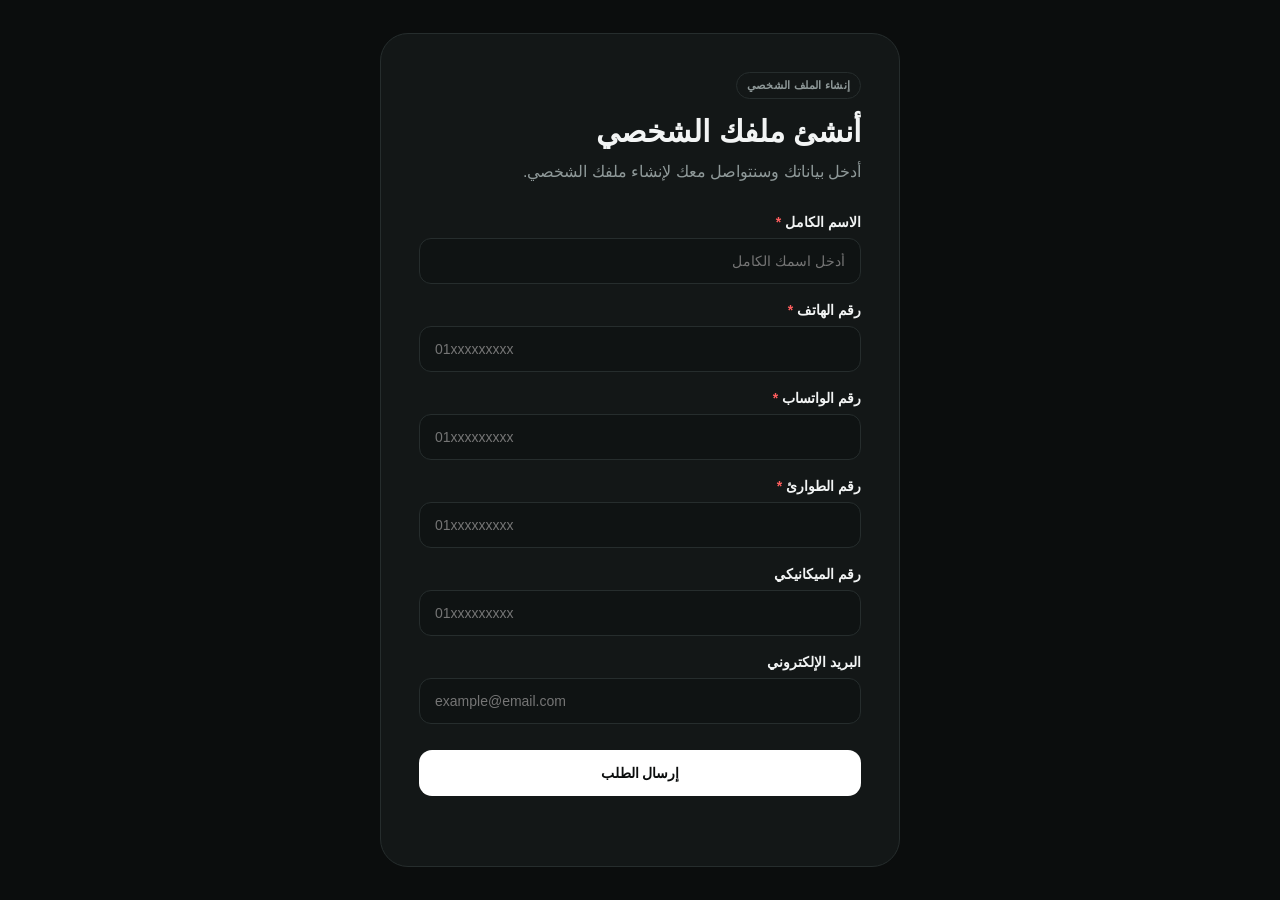
<file: index.html>
<!doctype html>
<html lang="ar" dir="rtl">
  <head>
    <meta charset="UTF-8" />
    <meta name="viewport" content="width=device-width, initial-scale=1.0" />

    <title>أنشئ ملفك الشخصي</title>
    <meta
      name="description"
      content="أدخل بياناتك وسنتواصل معك لإنشاء ملفك الشخصي الرقمي."
    />

    <link rel="stylesheet" href="style.css" />
    <link rel="stylesheet" href="register.css" />
  </head>

  <body>
    <main class="register-container">
      <section class="register-card">
        <div class="register-header">
          <span class="badge">إنشاء الملف الشخصي</span>

          <h1>أنشئ ملفك الشخصي</h1>

          <p>أدخل بياناتك وسنتواصل معك لإنشاء ملفك الشخصي.</p>
        </div>

        <form id="registerForm">
          <div class="form-group">
            <label for="name"
              >الاسم الكامل <span class="required">*</span></label
            >
            <input
              type="text"
              id="name"
              name="name"
              placeholder="أدخل اسمك الكامل"
              required
            />
          </div>

          <div class="form-group">
            <label for="phone"
              >رقم الهاتف <span class="required">*</span></label
            >
            <input
              type="tel"
              id="phone"
              name="phone"
              dir="ltr"
              placeholder="01xxxxxxxxx"
              pattern="^\+?[0-9\s-]{8,15}$"
              required
            />
          </div>

          <div class="form-group">
            <label for="whatsapp"
              >رقم الواتساب <span class="required">*</span></label
            >
            <input
              type="tel"
              id="whatsapp"
              name="whatsapp"
              dir="ltr"
              placeholder="01xxxxxxxxx"
              pattern="^\+?[0-9\s-]{8,15}$"
              required
            />
          </div>

          <div class="form-group">
            <label for="emergencyNumber"
              >رقم الطوارئ <span class="required">*</span></label
            >
            <input
              type="tel"
              id="emergencyNumber"
              name="emergencyNumber"
              dir="ltr"
              placeholder="01xxxxxxxxx"
              pattern="^\+?[0-9\s-]{8,15}$"
              required
            />
          </div>

          <div class="form-group">
            <label for="mechanicNumber">رقم الميكانيكي</label>
            <input
              type="tel"
              id="mechanicNumber"
              name="mechanicNumber"
              dir="ltr"
              placeholder="01xxxxxxxxx"
              pattern="^\+?[0-9\s-]{8,15}$"
            />
          </div>

          <div class="form-group">
            <label for="email">البريد الإلكتروني</label>
            <input
              type="email"
              id="email"
              name="email"
              dir="ltr"
              placeholder="example@email.com"
            />
          </div>

          <button type="submit" class="submit-button">إرسال الطلب</button>

          <p id="formStatus" class="form-status" role="status"></p>
        </form>

        <!-- <a href="index.html" class="back-link">-- العودة للملف الشخصي --</a> -->
      </section>
    </main>

    <script src="register.js"></script>
  </body>
</html>
</file>
<file: style.css>
* {
  margin: 0;
  padding: 0;
  box-sizing: border-box;
  -webkit-tap-highlight-color: transparent;
}

:root {
  --background: #0b0d0d;
  --surface: #131717;
  --surface-hover: #191e1e;
  --border: #262d2d;

  --text: #f2f4f4;
  --muted: #8f9999;

  --accent: #ffffff;
  --danger: #ff6b6b;
}
/* :root {
  --background: #171717;
  --surface: #202020;
  --surface-hover: #171717;
  --border: #202020;

  --text: #f2f4f4;
  --muted: #8f9999;

  --accent: #ffffff;
  --danger: #f15725;
} */

body {
  min-height: 100vh;

  display: flex;
  justify-content: center;
  align-items: center;

  padding: 24px;

  font-family:
    "Segoe UI",
    Tahoma,
    Inter,
    -apple-system,
    BlinkMacSystemFont,
    sans-serif;

  background: var(--background);
  color: var(--text);
}

button,
a,
input,
select,
textarea {
  outline: none;
}

.profile-container {
  width: 100%;
  max-width: 480px;
}

.profile-card {
  padding: 40px 30px;

  background: var(--surface);

  border: 1px solid var(--border);
  border-radius: 28px;

  text-align: center;
}

.profile-image {
  width: 110px;
  height: 110px;

  margin: 0 auto 22px;

  overflow: hidden;

  border-radius: 50%;

  border: 2px solid var(--border);
}

.profile-image img {
  width: 100%;
  height: 100%;

  object-fit: cover;
}

.profile-card h1 {
  margin-bottom: 8px;

  font-size: 28px;
  font-weight: 700;
}

.description {
  margin-bottom: 30px;

  color: var(--muted);

  font-size: 15px;
}

.contact-list {
  display: flex;
  flex-direction: column;

  gap: 12px;
}

.contact-item {
  min-width: 0;
  display: flex;
  align-items: center;
  gap: 15px;
  padding: 16px;
  color: var(--text);
  text-decoration: none;
  background: #0f1313;
  border: 1px solid var(--border);
  border-radius: 16px;
  text-align: start;
  transition:
    background 0.2s ease,
    transform 0.2s ease;
}

.contact-item:hover {
  background: var(--surface-hover);
  transform: translateY(-2px);
}

.contact-icon {
  width: 42px;
  height: 42px;
  flex-shrink: 0;

  display: flex;
  align-items: center;
  justify-content: center;

  border-radius: 12px;

  background: #1c2222;

  font-size: 18px;
}

.contact-item small {
  display: block;

  margin-bottom: 3px;

  color: var(--muted);
}

.contact-item span:last-child {
  min-width: 0;
  overflow-wrap: anywhere;
  word-break: break-word;
}

.contact-item strong {
  font-size: 15px;
  unicode-bidi: plaintext;
  display: block;
  max-width: 100%;
  overflow-wrap: anywhere;
  word-break: break-word;
}

.profile-footer {
  margin-top: 25px;

  text-align: center;
}

.profile-footer p {
  margin-bottom: 8px;

  color: var(--muted);
  font-size: 13px;
}

.create-link {
  color: var(--text);
  font-size: 14px;
  font-weight: 600;

  text-decoration: underline;
  text-underline-offset: 4px;
}

.error-state {
  color: var(--danger) !important;
}

@media (max-width: 480px) {
  body {
    padding: 15px;
  }

  .profile-card {
    padding: 30px 20px;
    border-radius: 22px;
  }

  .profile-card h1 {
    font-size: 24px;
  }
}
</file>
<file: register.css>
* {
  -webkit-tap-highlight-color: transparent;
}

button,
a,
input,
select,
textarea {
  outline: none;
}

.required {
  color: #ff5e5e;
}

.register-container {
  width: 100%;
  max-width: 520px;
}

.register-card {
  padding: 38px;

  background: var(--surface);

  border: 1px solid var(--border);
  border-radius: 28px;
}

.register-header {
  margin-bottom: 30px;
}

.badge {
  display: inline-block;

  margin-bottom: 15px;
  padding: 6px 10px;

  border: 1px solid var(--border);
  border-radius: 999px;

  color: var(--muted);

  font-size: 11px;
  font-weight: 700;
  letter-spacing: 0.02em;
}

.register-header h1 {
  margin-bottom: 10px;

  font-size: 30px;
}

.register-header p {
  color: var(--muted);
  line-height: 1.6;
}

.form-group {
  margin-bottom: 18px;
}

.form-group label {
  display: block;

  margin-bottom: 8px;

  font-size: 14px;
  font-weight: 600;
}

.form-group input {
  width: 100%;

  padding: 14px 15px;

  color: var(--text);
  background: #0f1313;

  border: 1px solid var(--border);
  border-radius: 12px;

  outline: none;

  font-size: 14px;

  transition: border-color 0.2s ease;
}

.form-group input:focus {
  border-color: #555f5f;
}

.form-group input:invalid:not(:placeholder-shown) {
  border-color: var(--danger);
}

.submit-button {
  width: 100%;

  margin-top: 8px;
  padding: 15px;

  border: 0;
  border-radius: 13px;

  background: var(--accent);
  color: #0b0d0d;

  font-size: 14px;
  font-weight: 700;

  cursor: pointer;

  transition:
    transform 0.2s ease,
    opacity 0.2s ease;
}

.submit-button:hover {
  transform: translateY(-2px);
  opacity: 0.9;
}

.submit-button:disabled {
  cursor: not-allowed;
  opacity: 0.6;
  transform: none;
}

.form-status {
  margin-top: 14px;

  font-size: 13px;
  text-align: center;
  min-height: 18px;
}

.form-status.success {
  color: #6bd48f;
}

.form-status.error {
  color: var(--danger);
}

.back-link {
  display: block;

  margin-top: 22px;

  color: var(--muted);
  font-size: 13px;

  text-align: center;
  text-decoration: none;
}

@media (max-width: 520px) {
  .register-card {
    padding: 25px 20px;
    border-radius: 22px;
  }
}
</file>
